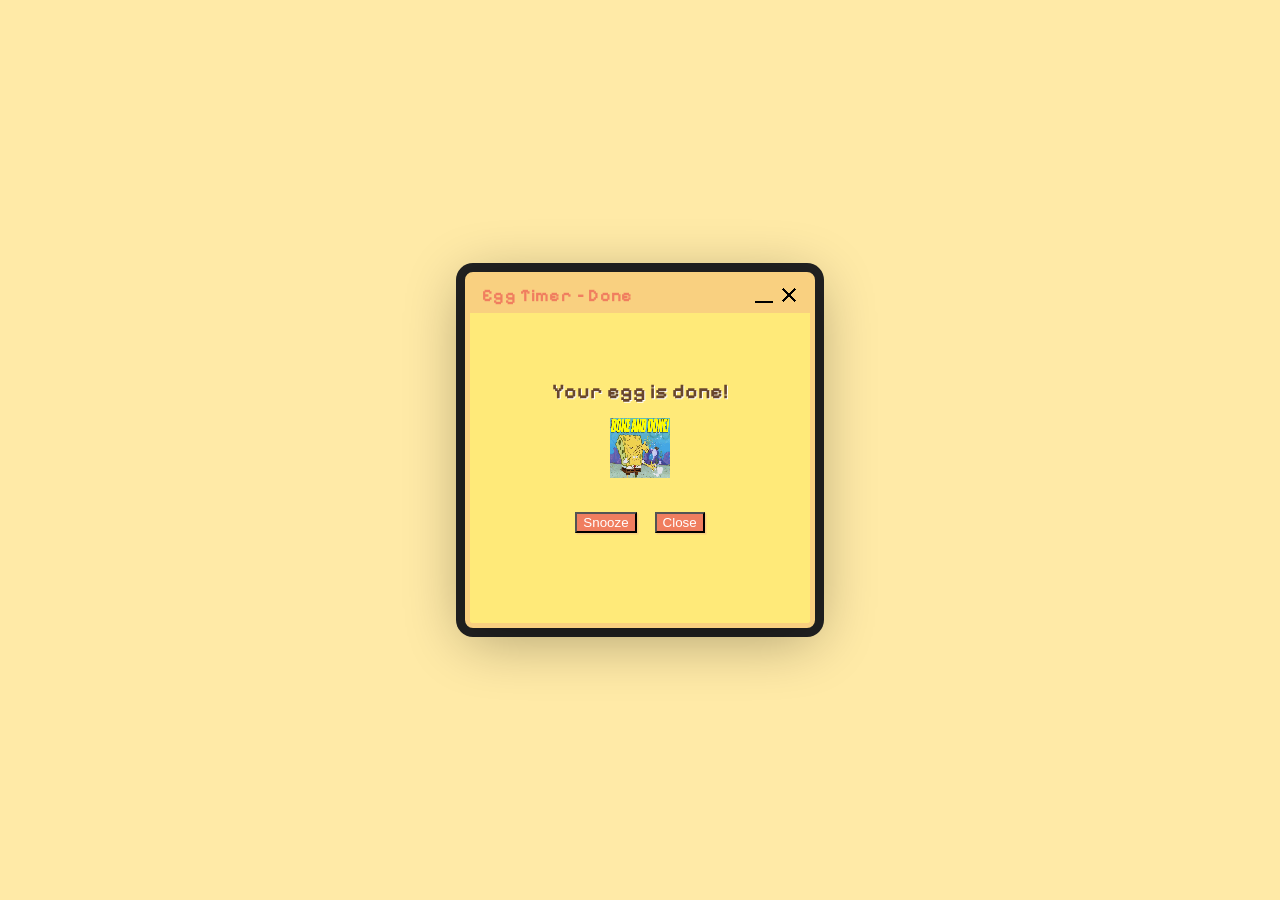
<file: done.html>
<!DOCTYPE html>
<html lang="en">
<head>
    <meta charset="UTF-8" />
    <meta name="viewport" content="width=device-width, initial-scale=1.0"/>
    <title>Egg Timer – Done</title>
    <link href="https://fonts.googleapis.com/css2?family=Pixelify+Sans:wght@700&display=swap" rel="stylesheet">
    <link rel="stylesheet" href="style.css" />
</head>
<body>
<div class="window">
    <div class="window-bar">
        <span class="window-title">Egg Timer – Done</span>
        <div class="window-icons">
            <img src="assets/8664917_window_minimize_icon.png" alt="minimize" class="icon">
            <img src="assets/211651_close_round_icon.png" alt="close" class="icon">
        </div>
    </div>
    <div class="window-content done-content">
        <h2 class="done-title">Your egg is done!</h2>
        <img id="egg-done" src="assets/egg-done.gif" alt="Egg Done Animation" class="egg-gif" />
        <div class="done-btn-row">
            <!-- Snooze reuses the egg type from the URL param passed by timer.html -->
            <button class="snooze-btn" id="snooze-btn">Snooze</button>
            <button class="close-btn" onclick="window.location.href='index.html'">Close</button>
        </div>
    </div>
</div>
<script>
    var egg = new URLSearchParams(window.location.search).get('egg') || 'soft';
    document.getElementById('snooze-btn').addEventListener('click', function() {
        window.location.href = 'timer.html?egg=' + encodeURIComponent(egg);
    });
</script>
</body>
</html>
</file>
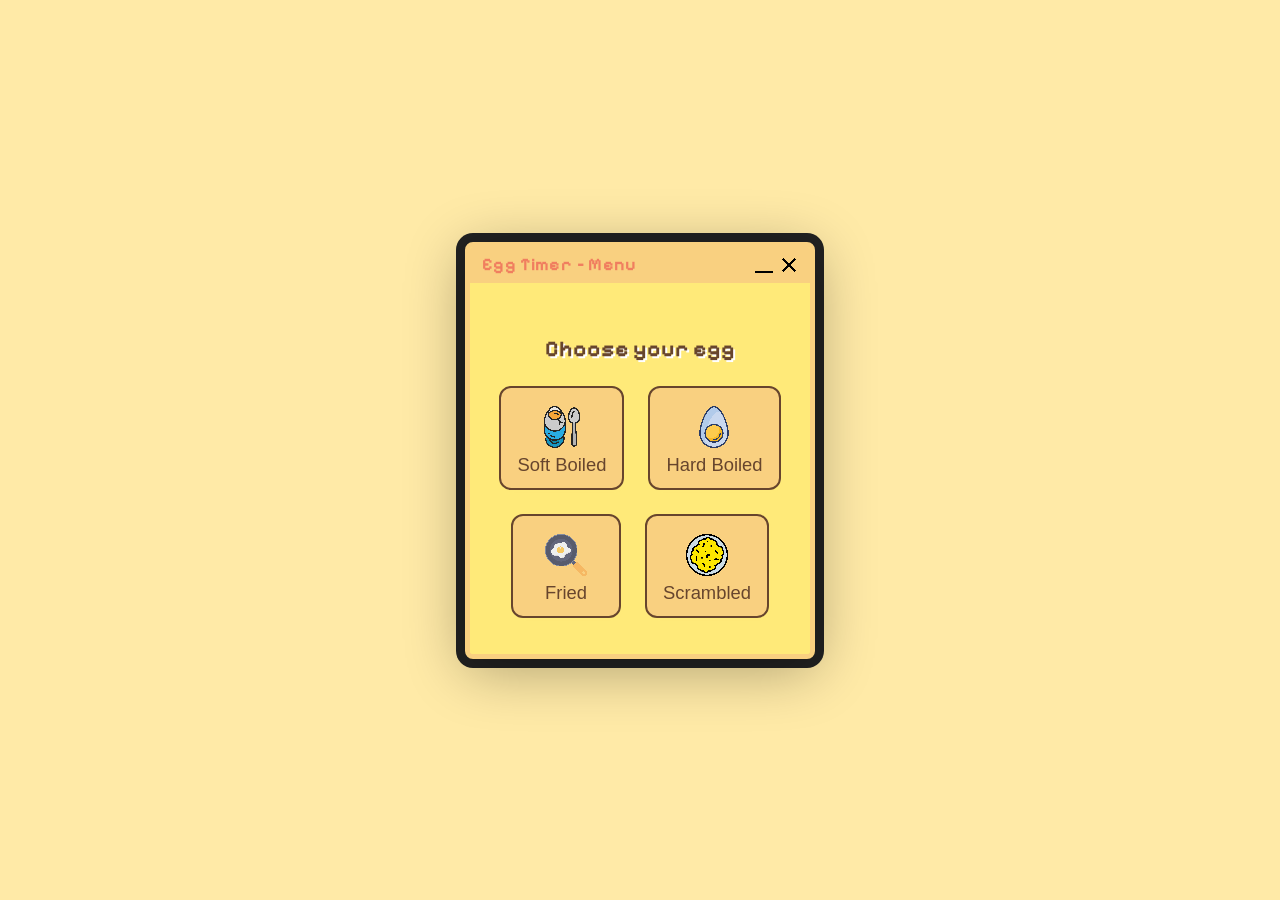
<file: menu.html>
<!DOCTYPE html>
<html lang="en">
<head>
    <meta charset="UTF-8" />
    <meta name="viewport" content="width=device-width, initial-scale=1.0"/>
    <title>Egg Timer – Choose your Egg</title>
    <link href="https://fonts.googleapis.com/css2?family=Pixelify+Sans:wght@700&display=swap" rel="stylesheet">
    <link rel="stylesheet" href="style.css" />
</head>
<body>
<div class="window">
    <div class="window-bar">
        <span class="window-title">Egg Timer – Menu</span>
        <div class="window-icons">
            <img src="assets/8664917_window_minimize_icon.png" alt="minimize" class="icon">
            <img src="assets/211651_close_round_icon.png" alt="close" class="icon">
        </div>
    </div>
    <div class="window-content menu-content">
        <h2 class="menu-title">Choose your egg</h2>
        <div class="egg-menu">
            <button class="egg-option" onclick="window.location.href='timer.html?egg=soft'">
                <img src="assets/egg-soft.png" alt="Soft Egg" class="egg-icon" />
                <span>Soft Boiled</span>
            </button>
            <button class="egg-option" onclick="window.location.href='timer.html?egg=hard'">
                <img src="assets/egg-hard.png" alt="Hard Egg" class="egg-icon" />
                <span>Hard Boiled</span>
            </button>
            <button class="egg-option" onclick="window.location.href='timer.html?egg=fried'">
                <img src="assets/egg-fried.png" alt="Fried Egg" class="egg-icon" />
                <span>Fried</span>
            </button>
            <button class="egg-option" onclick="window.location.href='timer.html?egg=scrambled'">
                <img src="assets/egg-scrambled.png" alt="Scrambled Egg" class="egg-icon" />
                <span>Scrambled</span>
            </button>
        </div>
    </div>
</div>
</body>
</html>
</file>
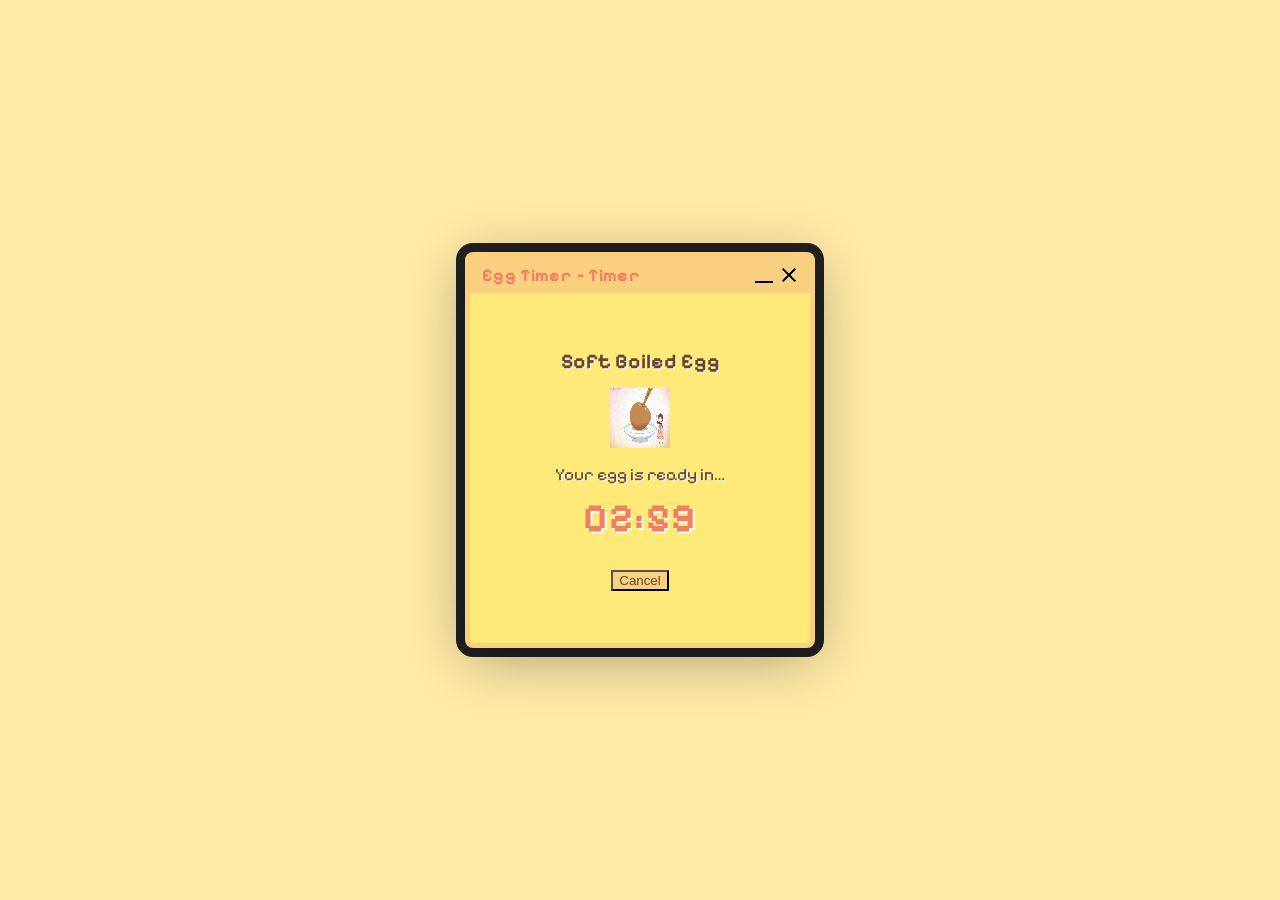
<file: timer.html>
<!DOCTYPE html>
<html lang="en">
<head>
    <meta charset="UTF-8" />
    <meta name="viewport" content="width=device-width, initial-scale=1.0"/>
    <title>Egg Timer – Countdown</title>
    <link href="https://fonts.googleapis.com/css2?family=Pixelify+Sans:wght@700&display=swap" rel="stylesheet">
    <link rel="stylesheet" href="style.css" />
</head>
<body>
<div class="window">
    <div class="window-bar">
        <span class="window-title">Egg Timer – Timer</span>
        <div class="window-icons">
            <img src="assets/8664917_window_minimize_icon.png" alt="minimize" class="icon">
            <img src="assets/211651_close_round_icon.png" alt="close" class="icon">
        </div>
    </div>
    <div class="window-content timer-content">
        <h2 id="egg-type-label" class="timer-title"></h2>
        <img id="egg-gif" src="assets/egg-soft.gif" alt="Egg Animation" class="egg-gif" />
        <div class="timer-desc">Your egg is ready in…</div>
        <div class="timer-countdown" id="timer-countdown">00:00</div>
        <button class="cancel-btn" onclick="window.location.href='menu.html'">Cancel</button>
        <audio id="timer-sound" src="assets/ding.mp3" preload="auto"></audio>
    </div>
</div>
<script>
    var eggs = {
        soft:      { label: 'Soft Boiled Egg',  gif: 'assets/egg-soft.gif',     time: 3 * 60 },
        hard:      { label: 'Hard Boiled Egg',  gif: 'assets/egg-hard.gif',     time: 8 * 60 },
        fried:     { label: 'Fried Egg',        gif: 'assets/egg-fried.gif',    time: 5 * 60 },
        scrambled: { label: 'Scrambled Egg',    gif: 'assets/egg-scramble.gif', time: 7 * 60 }
    };

    var type = new URLSearchParams(window.location.search).get('egg') || 'soft';
    var egg = eggs[type] || eggs['soft'];

    document.getElementById('egg-type-label').textContent = egg.label;
    document.getElementById('egg-gif').src = egg.gif;

    var remaining = egg.time;
    var timerEl = document.getElementById('timer-countdown');
    var sound = document.getElementById('timer-sound');

    function formatTime(s) {
        return String(Math.floor(s / 60)).padStart(2, '0') + ':' + String(s % 60).padStart(2, '0');
    }

    timerEl.textContent = formatTime(remaining);

    var interval = setInterval(function() {
        if (remaining > 0) {
            remaining--;
            timerEl.textContent = formatTime(remaining);
        } else {
            clearInterval(interval);
            timerEl.textContent = '00:00';
            sound.play().catch(function() {});
            setTimeout(function() {
                window.location.href = 'done.html?egg=' + encodeURIComponent(type);
            }, 1400);
        }
    }, 1000);
</script>
</body>
</html>
</file>
<file: style.css>
:root {
    --yellow: #ffea79;
    --border-yellow: #f9d080;
    --brown: #67452d;
    --orange: #f07e5f;
    --white: #fff;
    --bg: #ffeaa7;
}

body {
    background: var(--bg);
    font-family: 'Pixelify Sans', monospace;
    margin: 0;
    padding: 0;
    min-height: 100vh;
    display: flex;
    justify-content: center;
    align-items: center;
}

.window {
    width: 340px;
    border: 5px solid var(--border-yellow);
    background: var(--yellow);
    box-shadow: 0 10px 60px #0005, 0 0 0 9px #222;
    border-radius: 8px;
    overflow: hidden;
}

.window-bar {
    background: var(--border-yellow);
    color: var(--orange);
    display: flex;
    align-items: center;
    justify-content: space-between;
    height: 36px;
    padding: 0 12px;
    font-size: 1.1rem;
    border-bottom: 2.5px solid var(--yellow);
}

.window-title {
    font-weight: 700;
    letter-spacing: .02em;
}

.window-icons {
    display: flex;
    gap: 5px;
}
.icon {
    width: 18px; height: 18px;
    margin-left: 2px;
    image-rendering: pixelated;
}

.window-content {
    padding: 32px 0 36px 0;
    min-height: 260px;
    display: flex;
    flex-direction: column;
    align-items: center;
    justify-content: flex-start;
    position: relative;
    background: var(--yellow);
}

/* Clouds */
.cloud {
    position: absolute;
    z-index: 0;
    opacity: 0.92;
}
.cloud1 { left: 18px; top: 48px; width: 60px; }
.cloud2 { left: 160px; top: 125px; width: 84px; }
.cloud3 { left: 60px; top: 185px; width: 48px; }

.start-title {
    color: var(--brown);
    font-size: 2.25rem;
    text-align: center;
    margin: 48px 0 28px 0;
    z-index: 1;
    line-height: 1.1;
    text-shadow: 1.5px 1.5px 0 var(--white);
}

/* Shared button base */
.btn {
    border: 2.5px solid var(--brown);
    border-radius: 8px;
    font-size: 1.09rem;
    padding: 8px 24px;
    cursor: pointer;
    transition: background 0.13s, transform 0.07s;
}

.start-btn {
    background: var(--orange);
    color: var(--white);
    font-size: 1.3rem;
    padding: 12px 38px;
    border-radius: 9px;
    box-shadow: 2.5px 2.5px 0 var(--border-yellow);
    transition: background 0.14s, transform 0.07s;
    z-index: 1;
}
.start-btn:hover {
    background: #d96a4d;
    transform: scale(1.07);
}
.menu-content {
    min-height: 280px;
}
.menu-title {
    color: var(--brown);
    font-size: 1.4rem;
    margin-bottom: 24px;
    margin-top: 18px;
    text-shadow: 1.5px 1.5px 0 var(--white);
}
.egg-menu {
    display: flex;
    flex-wrap: wrap;
    gap: 24px;
    justify-content: center;
}
.egg-option {
    background: var(--border-yellow);
    border: 2.5px solid var(--brown);
    border-radius: 12px;
    box-shadow: 2.5px 2.5px 0 var(--yellow);
    padding: 18px 16px 12px 16px;
    min-width: 110px;
    min-height: 100px;
    color: var(--brown);
    font-size: 1.15rem;
    cursor: pointer;
    transition: background 0.15s, transform 0.07s;
    display: flex;
    flex-direction: column;
    align-items: center;
    justify-content: center;
}
.egg-option:hover {
    background: #ffe28e;
    transform: scale(1.05);
}
.egg-icon {
    display: block;
    margin-bottom: 6px;
    height: 42px;
    image-rendering: pixelated;
}
.timer-content {
    min-height: 280px;
}
.timer-title {
    color: var(--brown);
    font-size: 1.3rem;
    margin-bottom: 14px;
    margin-top: 22px;
    text-shadow: 1.2px 1.2px 0 var(--white);
}
.egg-gif {
    width: 60px;
    height: 60px;
    image-rendering: pixelated;
    margin-bottom: 16px;
}
.timer-desc {
    color: var(--brown);
    font-size: 1.08rem;
    margin-bottom: 9px;
    text-shadow: 1px 1px 0 var(--white);
}
.timer-countdown {
    color: var(--orange);
    font-size: 2.5rem;
    font-weight: bold;
    margin-bottom: 18px;
    letter-spacing: 1.5px;
    text-shadow: 1.5px 1.5px 0 var(--white);
}
.cancel-btn {
    background: var(--border-yellow);
    color: var(--brown);
    box-shadow: 1.5px 1.5px 0 var(--yellow);
    margin-top: 10px;
}
.cancel-btn:hover {
    background: #ffe28e;
    transform: scale(1.05);
}
.done-content {
    min-height: 240px;
}
.done-title {
    color: var(--brown);
    font-size: 1.3rem;
    margin-bottom: 14px;
    margin-top: 32px;
    text-shadow: 1.2px 1.2px 0 var(--white);
}
.done-btn-row {
    display: flex;
    gap: 18px;
    margin-top: 18px;
}
.snooze-btn, .close-btn {
    background: var(--orange);
    color: var(--white);
    box-shadow: 1.5px 1.5px 0 var(--border-yellow);
}
.snooze-btn:hover, .close-btn:hover {
    background: #d96a4d;
    transform: scale(1.05);
}
</file>
